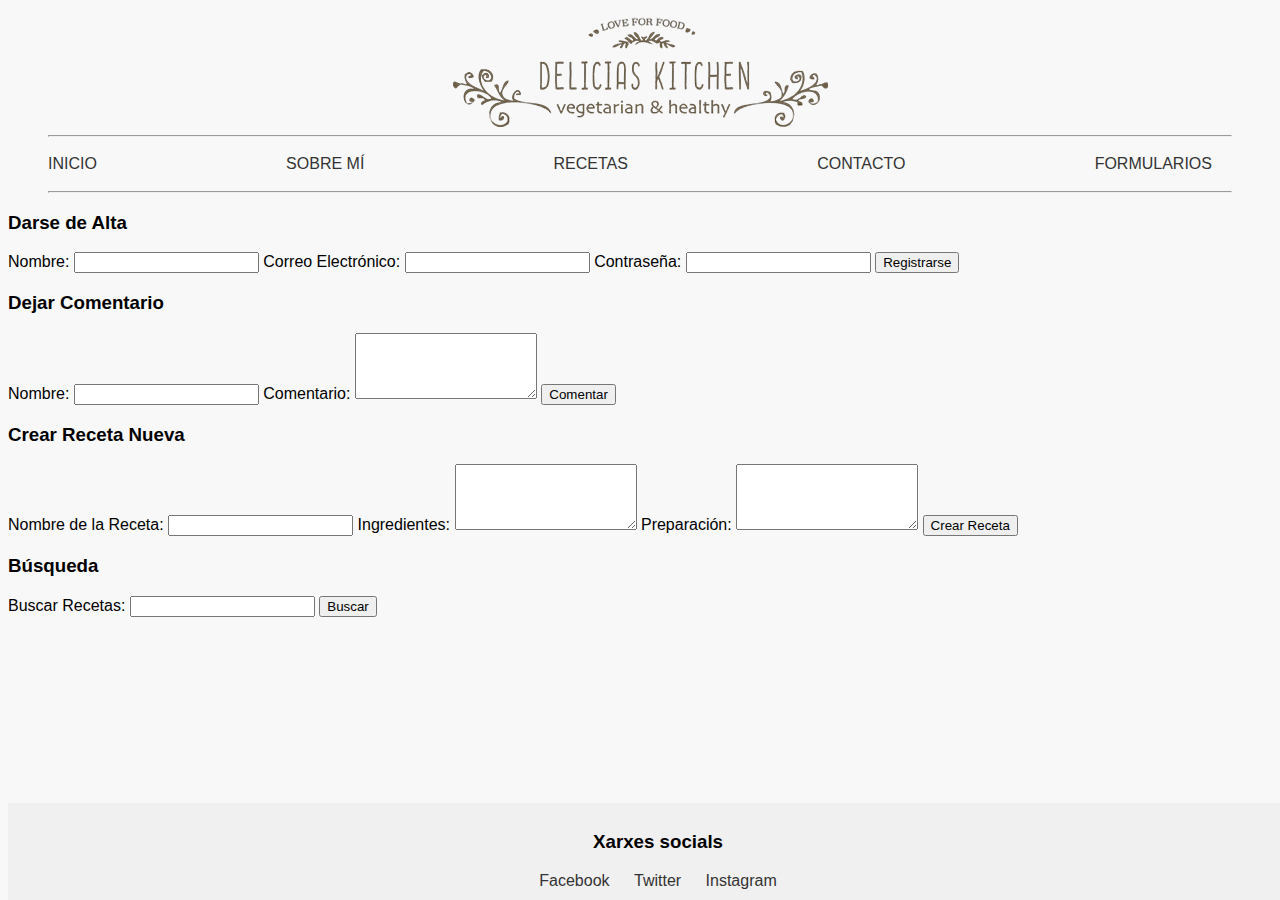
<file: otras_cosas.html>
<!DOCTYPE html>
<html lang="es">
<head>
  <meta charset="UTF-8">
  <meta name="viewport" content="width=device-width, initial-scale=1.0">
  <link rel="stylesheet" href="CSS/receta.css">
  <title>Formulario</title>
</head>
<body>

<div class="wrapper">
  <figure>
    <img src="imagenes/Logo-Delicias.png" class="delicias" alt="Logo-Delicias">
    <hr>
    <nav class="myDiv">
      <li><a href="index.html"> INICIO </a></li>
      <li><a href="sobre_mi.html"> SOBRE MÍ </a></li>
      <li><a href="recetas.xml"> RECETAS </a></li>
      <li><a href="contacto.html"> CONTACTO </a></li>
      <li><a href="otras_cosas.html"> FORMULARIOS </a></li>
    </nav>
    <hr>
  </figure>

  <div class="formulario">
    
    <!-- Formulario de Registro -->
    <form action="#" method="get">
      <h3>Darse de Alta</h3>
      <label for="nombre_registro">Nombre:</label>
      <input type="text" id="nombre_registro" name="nombre_registro" required>

      <label for="correo_registro">Correo Electrónico:</label>
      <input type="email" id="correo_registro" name="correo_registro" required>

      <label for="contrasena_registro">Contraseña:</label>
      <input type="password" id="contrasena_registro" name="contrasena_registro" required>

      <button type="submit" name="accion" value="registro">Registrarse</button>
    </form>

    <!-- Formulario de Comentarios -->
    <form action="#" method="get">
      <h3>Dejar Comentario</h3>
      <label for="nombre_comentario">Nombre:</label>
      <input type="text" id="nombre_comentario" name="nombre_comentario" required>

      <label for="comentario">Comentario:</label>
      <textarea id="comentario" name="comentario" rows="4" required></textarea>

      <button type="submit" name="accion" value="comentario">Comentar</button>
    </form>

    <!-- Formulario de Crear Receta Nueva -->
    <form action="#" method="get">
      <h3>Crear Receta Nueva</h3>
      <label for="nombre_receta">Nombre de la Receta:</label>
      <input type="text" id="nombre_receta" name="nombre_receta" required>

      <label for="ingredientes">Ingredientes:</label>
      <textarea id="ingredientes" name="ingredientes" rows="4" required></textarea>

      <label for="preparacion">Preparación:</label>
      <textarea id="preparacion" name="preparacion" rows="4" required></textarea>

      <button type="submit" name="accion" value="crear_receta">Crear Receta</button>
    </form>

    <!-- Formulario de Búsqueda -->
    <form action="#" method="get">
      <h3>Búsqueda</h3>
      <label for="busqueda">Buscar Recetas:</label>
      <input type="text" id="busqueda" name="busqueda" required>

      <button type="submit" name="accion" value="busqueda">Buscar</button>
    </form>
  </div>

</div>

<footer class="pie-de-pagina">
  <h3>Xarxes socials</h3>
  <div class="redes-sociales">
    <a href="" target="_blank">Facebook</a>
    <a href="" target="_blank">Twitter</a>
    <a href="" target="_blank">Instagram</a>
  </div>
</footer>

</body>
</html>
</file>
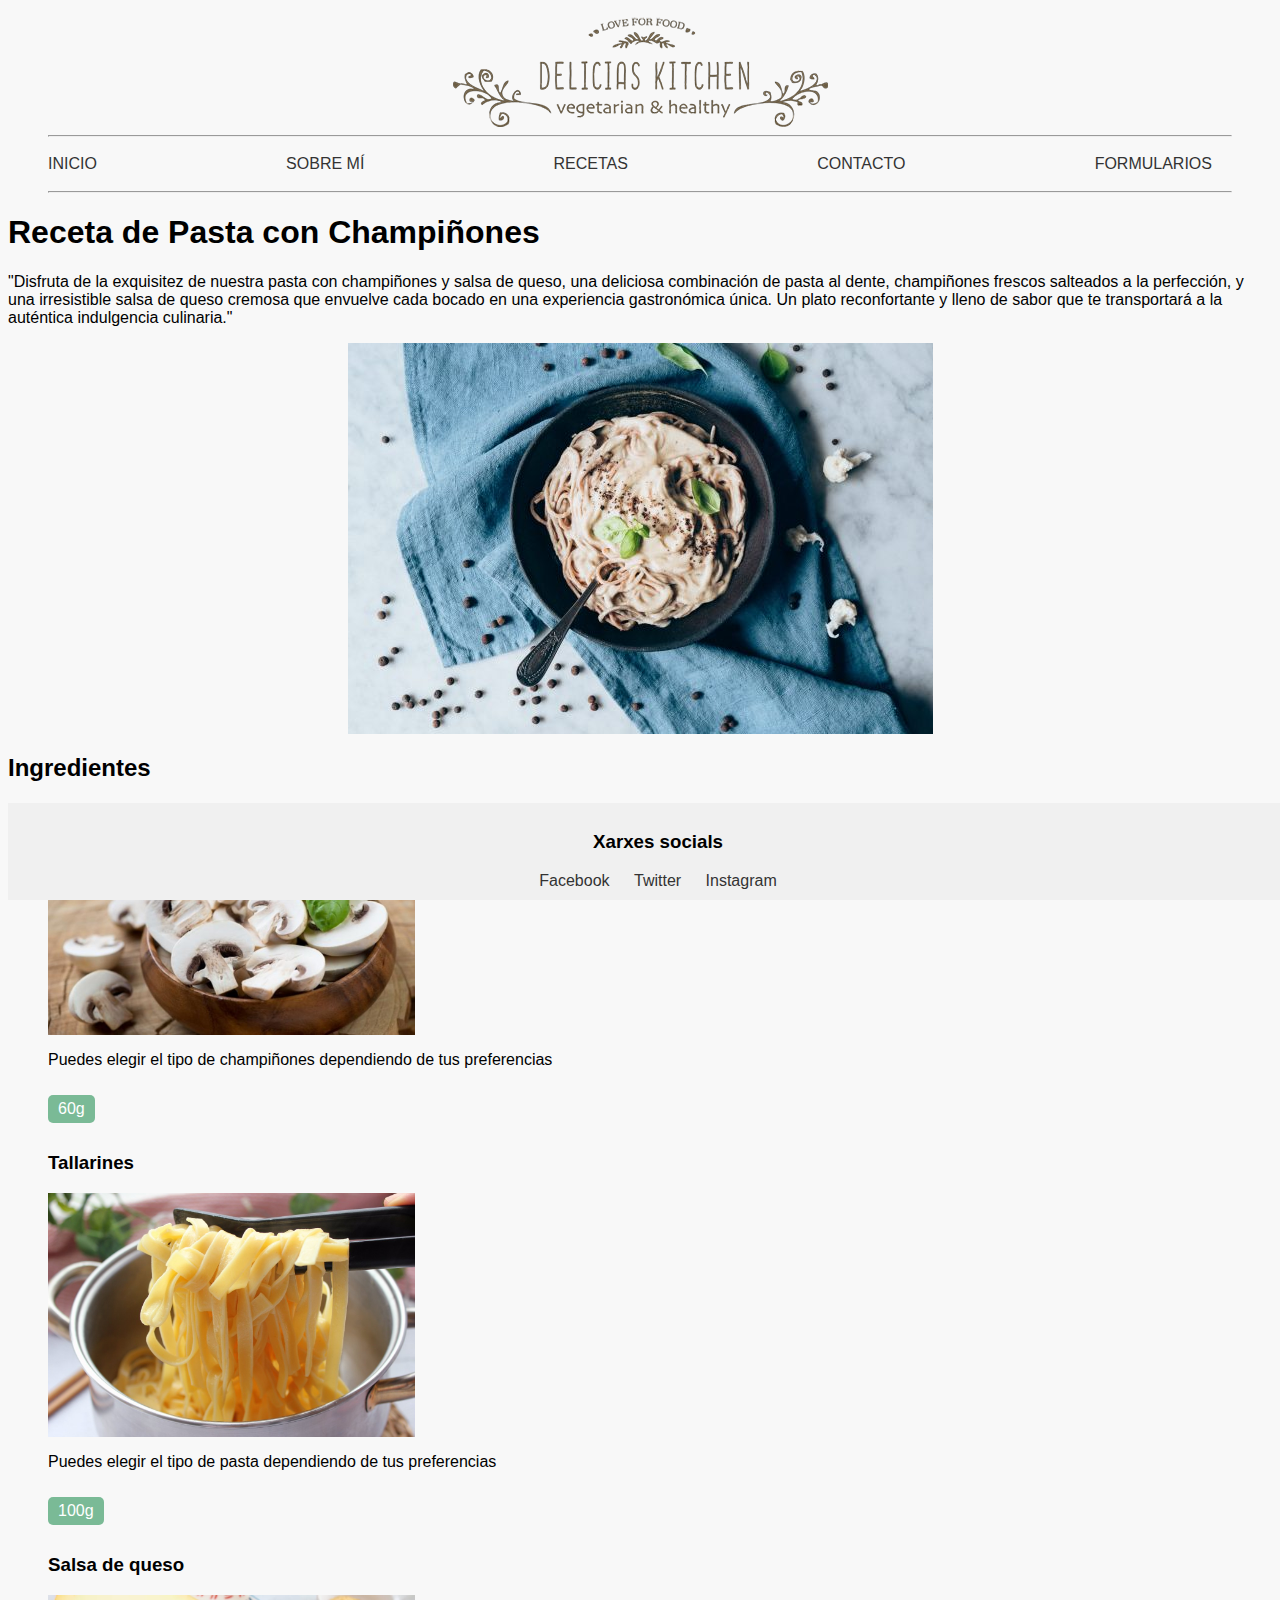
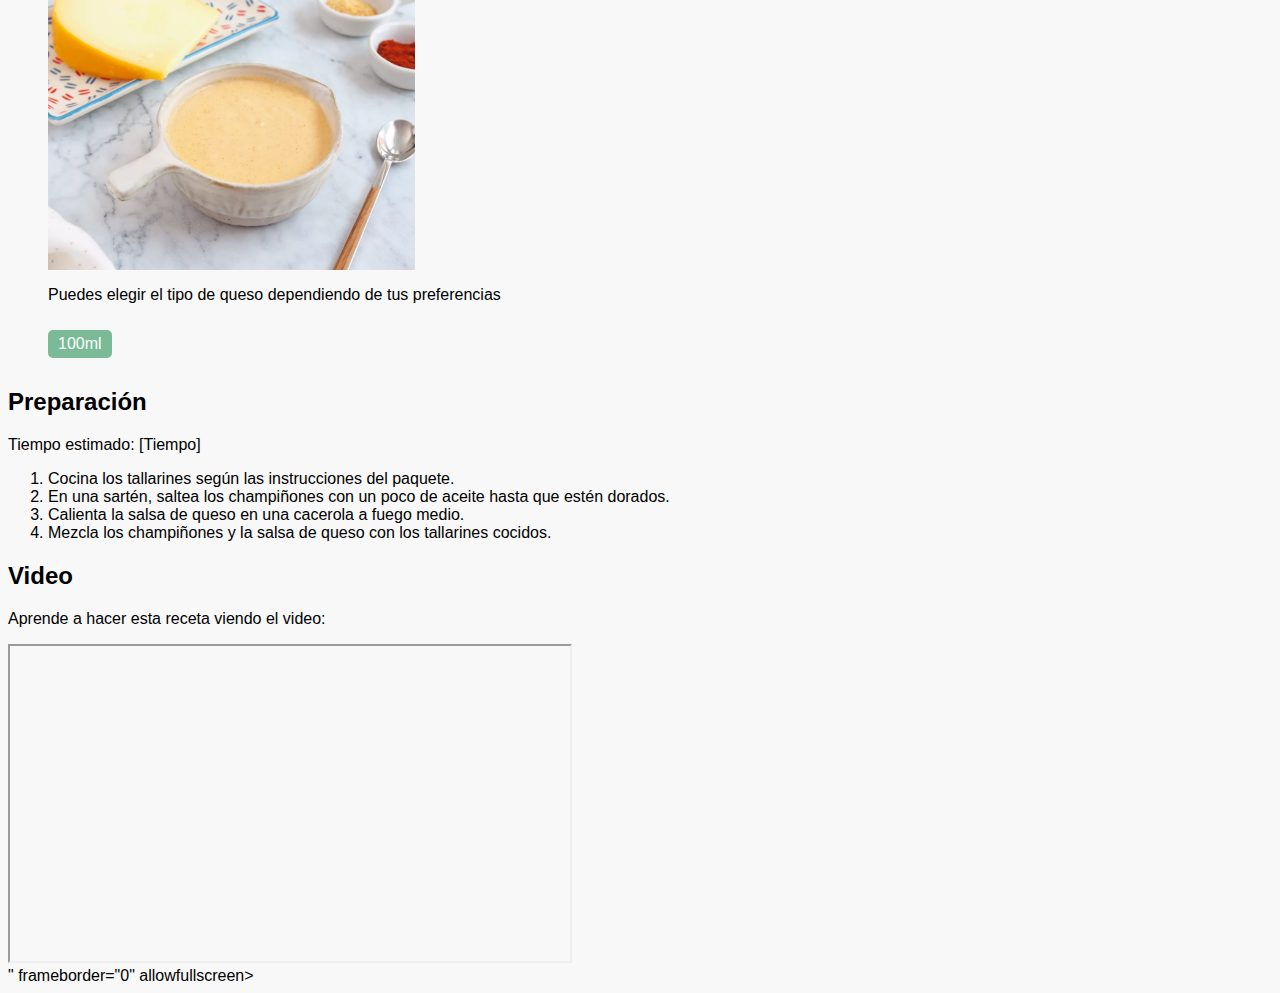
<file: receta1.html>
<!DOCTYPE html>
<html lang="es">
<head>
  <meta charset="UTF-8">
  <meta name="viewport" content="width=device-width, initial-scale=1.0">
  <link rel="stylesheet" href="CSS/receta.css">
  <title>Receta de Pasta con Champiñones</title>
</head>
<body>

<div class="wrapper">
  <figure>
    <img src="imagenes/Logo-Delicias.png" class="delicias" alt="Logo-Delicias">
    <hr>
    <nav class="myDiv">
      <li><a href="index.html"> INICIO </a></li>
      <li><a href="sobre_mi.html"> SOBRE MÍ </a></li>
      <li><a href="recetas.xml"> RECETAS </a></li>
      <li><a href="contacto.html"> CONTACTO </a></li>
      <li><a href="otras_cosas.html"> FORMULARIOS </a></li>
    </nav>
    <hr>
  </figure>

  <div class="titulo">
    <header>
      <h1>Receta de Pasta con Champiñones</h1>
      <p> "Disfruta de la exquisitez de nuestra pasta con champiñones y salsa de queso, 
        una deliciosa combinación de pasta al dente, champiñones frescos salteados a la perfección, 
        y una irresistible salsa de queso cremosa que envuelve cada bocado en una experiencia gastronómica única. 
        Un plato reconfortante y lleno de sabor que te transportará a la auténtica indulgencia culinaria."</p>
      <img src="imagenes/Pasta.jpg" alt="pasta">
    </header>
  </div>

  <section>
    <h2>Ingredientes</h2>
    <ul>
      <div class="receta-item">
        <h3>Champiñones</h3>
        <img src="imagenes/champiñones.jpg" alt="Receta 1">
        <p>Puedes elegir el tipo de champiñones dependiendo de tus preferencias</p>
        <span class="gramos">60g</span>
      </div>
      <div class="receta-item">
        <h3>Tallarines</h3>
        <img src="imagenes/tallarines.jpg" alt="Receta 1">
        <p>Puedes elegir el tipo de pasta dependiendo de tus preferencias</p>
        <span class="gramos">100g</span>
      </div>
      <div class="receta-item">
        <h3>Salsa de queso</h3>
        <img src="imagenes/salsaqueso.jpg" alt="Receta 1">
        <p>Puedes elegir el tipo de queso dependiendo de tus preferencias</p>
        <span class="gramos">100ml</span>
      </div>
    </ul>
  </section>

  <section>
    <h2>Preparación</h2>
    <p>Tiempo estimado: [Tiempo]</p>
    <ol>
      <li>Cocina los tallarines según las instrucciones del paquete.</li>
      <li>En una sartén, saltea los champiñones con un poco de aceite hasta que estén dorados.</li>
      <li>Calienta la salsa de queso en una cacerola a fuego medio.</li>
      <li>Mezcla los champiñones y la salsa de queso con los tallarines cocidos.</li>
      <!-- Ajusta la lista de pasos según tu receta -->
    </ol>
  </section>
  
  <section>
    <h2>Video</h2>
    <p>Aprende a hacer esta receta viendo el video:</p>
    <iframe width="560" height="315" src="<!DOCTYPE html>
<html lang="es">
<head>
  <meta charset="UTF-8">
  <meta name="viewport" content="width=device-width, initial-scale=1.0">
  <link rel="stylesheet" href="CSS/receta.css">
  <title>Receta de Pasta con Champiñones</title>
</head>
<body>

<div class="wrapper">
  <figure>
    <img src="imagenes/Logo-Delicias.png" class="delicias" alt="Logo-Delicias">
    <hr>
    <nav class="myDiv">
      <li><a href="index.html"> INICIO </a></li>
      <li><a href="sobre_mi.html"> SOBRE MÍ </a></li>
      <li><a href="recetas.html"> RECETAS </a></li>
      <li><a href="contacto.html"> CONTACTO </a></li>
      <li><a href="otras_cosas.html"> OTRAS COSAS </a></li>
    </nav>
    <hr>
  </figure>

  <div class="titulo">
    <header>
      <h1>Receta de Pasta con Champiñones</h1>
      <p> "Disfruta de la exquisitez de nuestra pasta con champiñones y salsa de queso, 
        una deliciosa combinación de pasta al dente, champiñones frescos salteados a la perfección, 
        y una irresistible salsa de queso cremosa que envuelve cada bocado en una experiencia gastronómica única. 
        Un plato reconfortante y lleno de sabor que te transportará a la auténtica indulgencia culinaria."</p>
      <img src="imagenes/Pasta.jpg" alt="pasta">
    </header>
  </div>

  <section>
    <h2>Ingredientes</h2>
    <ul>
      <div class="receta-item">
        <h3>Champiñones</h3>
        <img src="imagenes/champiñones.jpg" alt="Receta 1">
        <p>Puedes elegir el tipo de champiñones dependiendo de tus preferencias</p>
        <span class="gramos">60g</span>
      </div>
      <div class="receta-item">
        <h3>Tallarines</h3>
        <img src="imagenes/tallarines.jpg" alt="Receta 1">
        <p>Puedes elegir el tipo de pasta dependiendo de tus preferencias</p>
        <span class="gramos">100g</span>
      </div>
      <div class="receta-item">
        <h3>Salsa de queso</h3>
        <img src="imagenes/salsaqueso.jpg" alt="Receta 1">
        <p>Puedes elegir el tipo de queso dependiendo de tus preferencias</p>
        <span class="gramos">100ml</span>
      </div>
    </ul>
  </section>

  <section>
    <h2>Preparación</h2>
    <p>Tiempo estimado: 30 mins</p>
    <ol>
      <li>Cocina los tallarines según las instrucciones del paquete.</li>
      <li>En una sartén, saltea los champiñones con un poco de aceite hasta que estén dorados.</li>
      <li>Calienta la salsa de queso en una cacerola a fuego medio.</li>
      <li>Mezcla los champiñones y la salsa de queso con los tallarines cocidos.</li>
      <!-- Ajusta la lista de pasos según tu receta -->
    </ol>
  </section>

  <section>
    <h2>Fotos y/o Vídeos</h2>
    <img src="ruta/a/tu/imagen.jpg" alt="Descripción de la imagen">
    <!-- Añade más imágenes o vídeos según sea necesario -->
  </section>
  
  <section>
    <h2>Video</h2>
    <p>Aprende a hacer esta receta viendo el video:</p>
    <iframe width="560" height="315" src="https://www.youtube.com/watch?v=tJatE6F35VY" frameborder="0" allowfullscreen></iframe>
  </section>

</div>

<footer class="pie-de-pagina">
  <h3>Xarxes socials</h3>
  <div class="redes-sociales">
    <a href="" target="_blank">Facebook</a>
    <a href="" target="_blank">Twitter</a>
    <a href="" target="_blank">Instagram</a>
  </div>
</footer>

</body>
</html>
" frameborder="0" allowfullscreen></iframe>
  </section>

</div>

<footer class="pie-de-pagina">
  <h3>Xarxes socials</h3>
  <div class="redes-sociales">
    <a href="" target="_blank">Facebook</a>
    <a href="" target="_blank">Twitter</a>
    <a href="" target="_blank">Instagram</a>
  </div>
</footer>

</body>
</html>
</file>
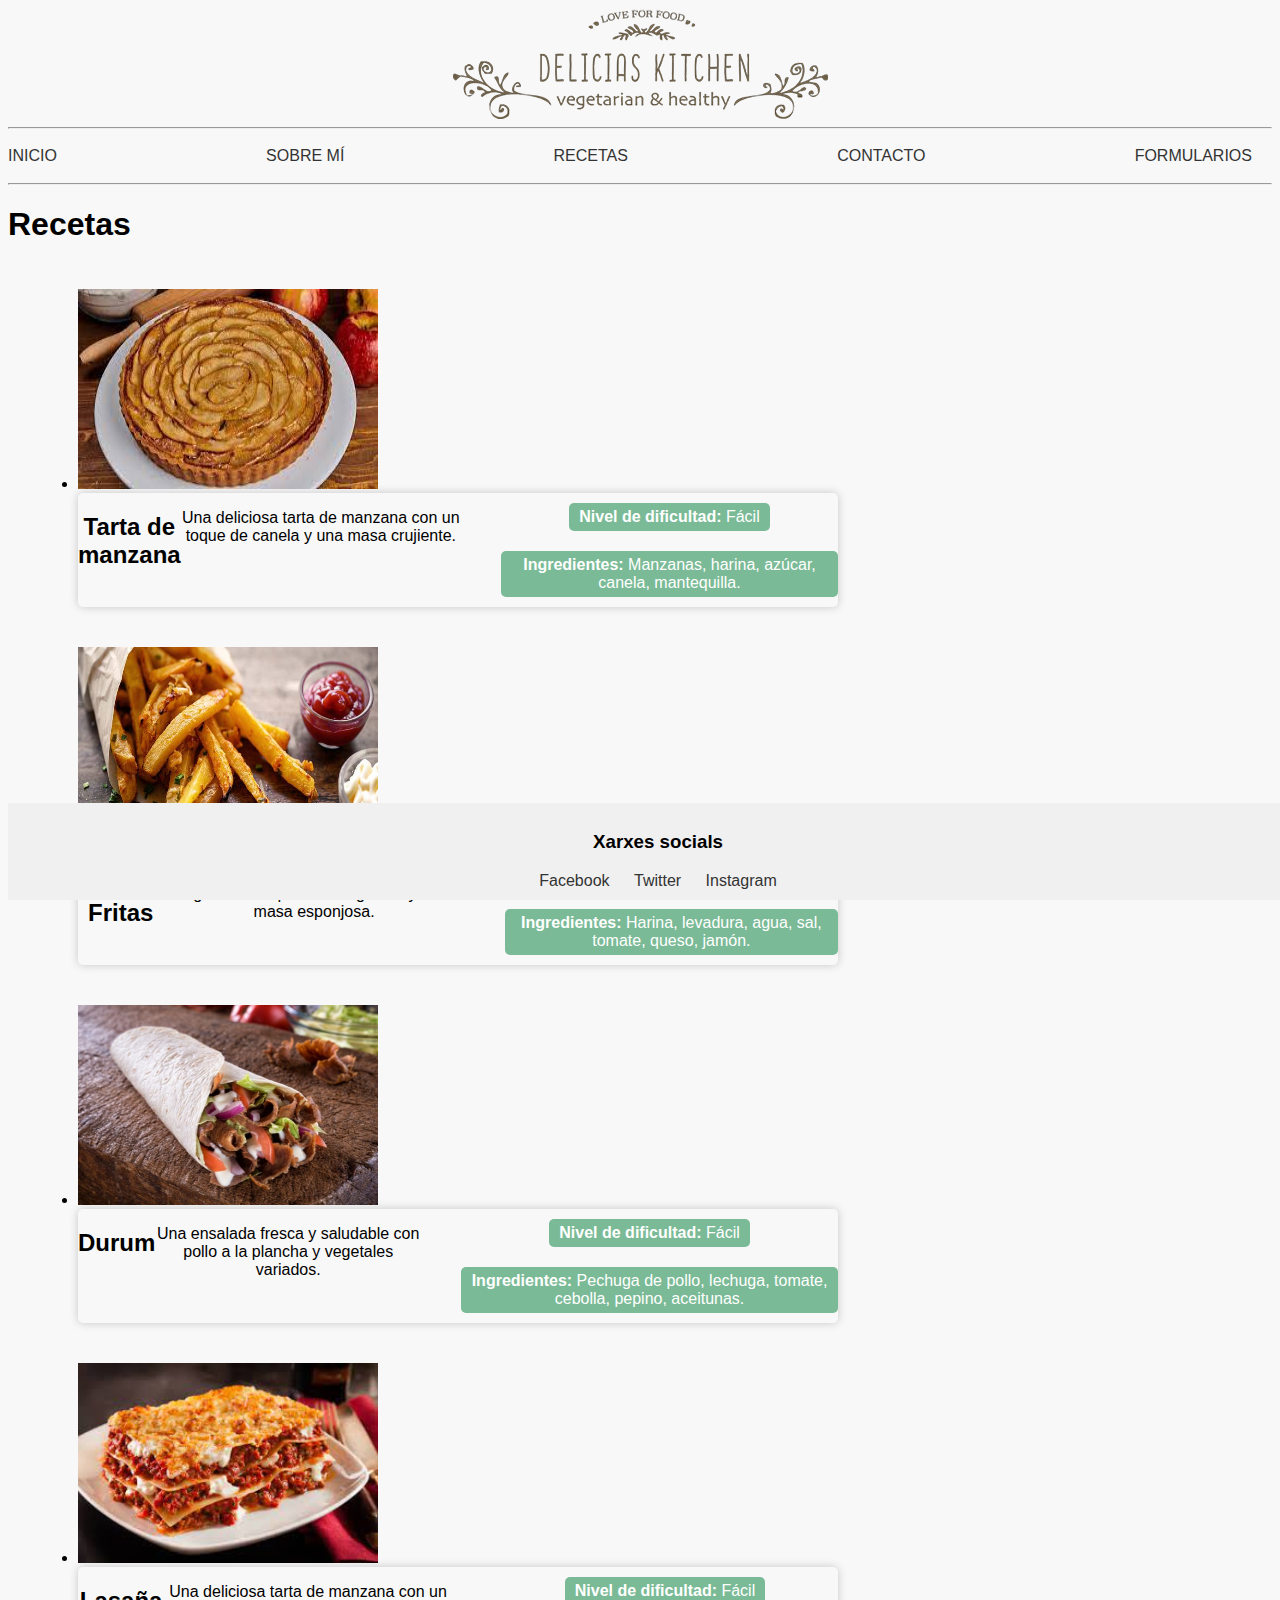
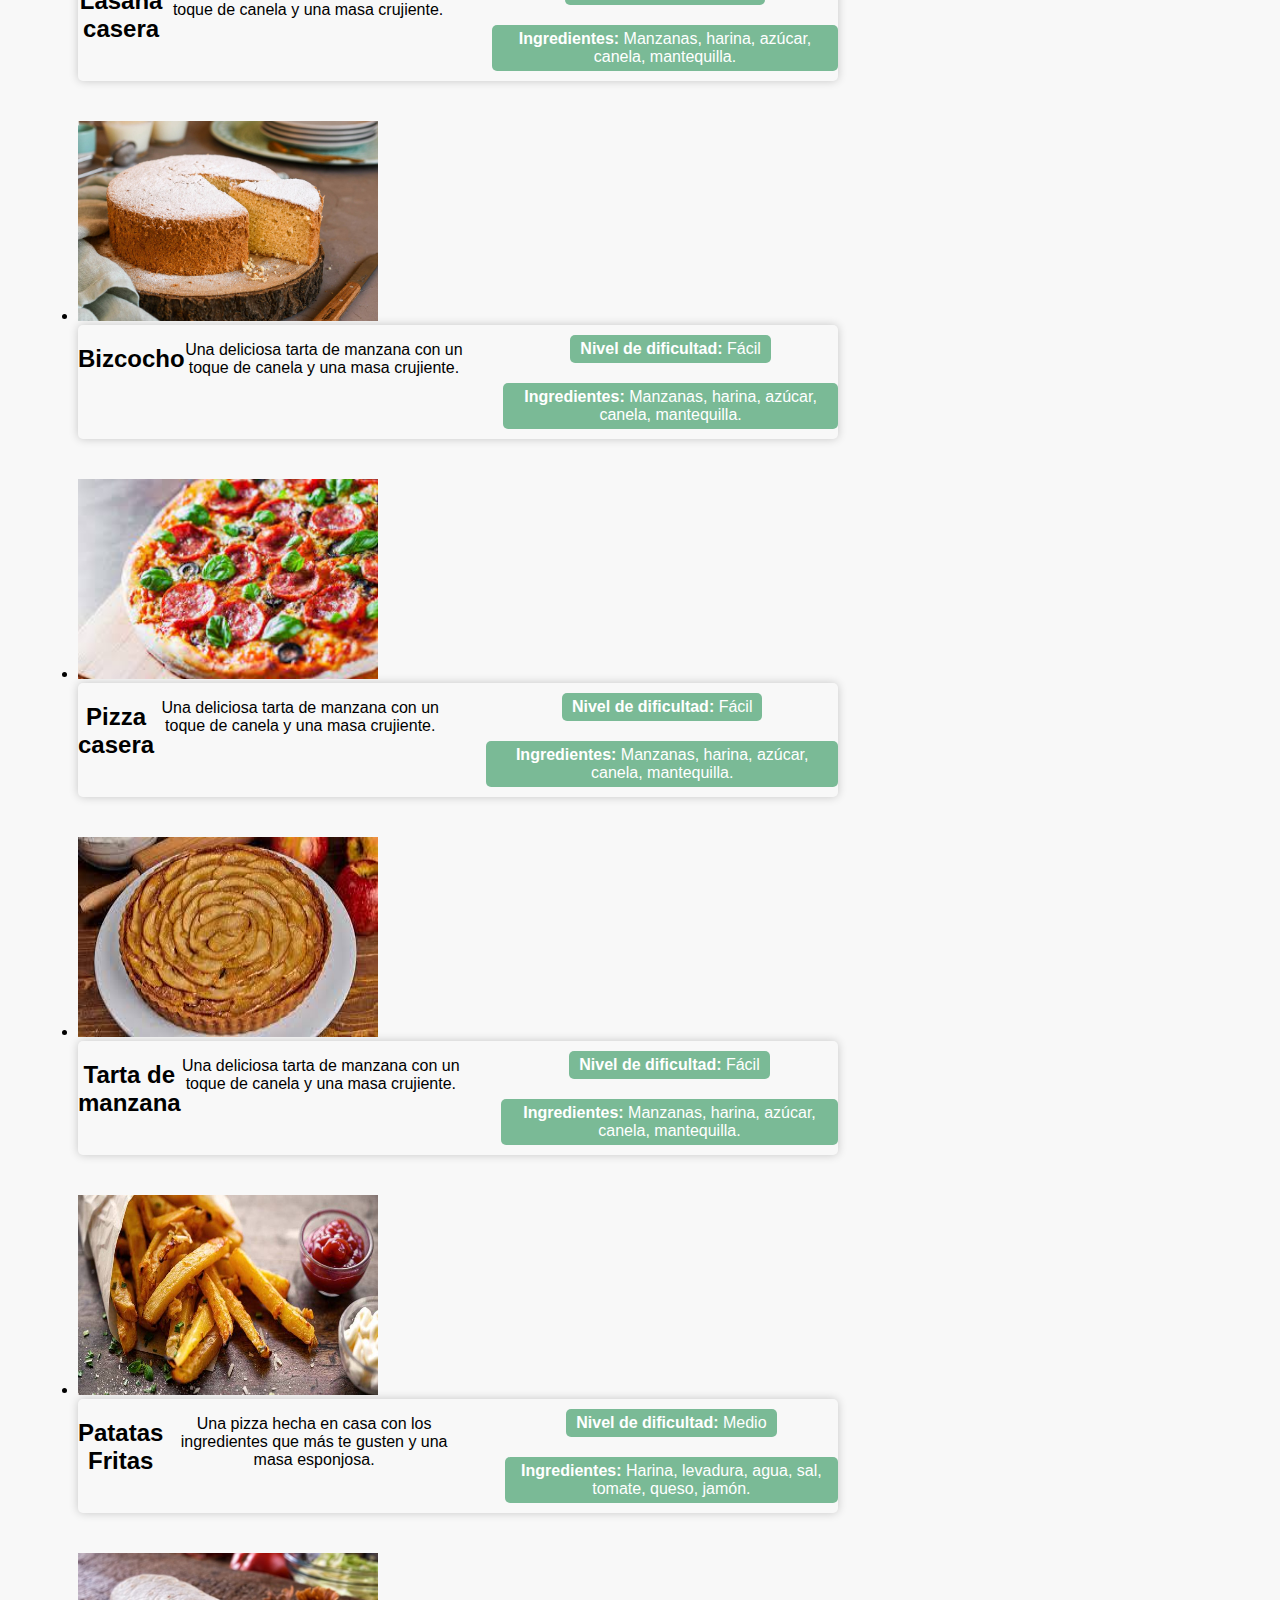
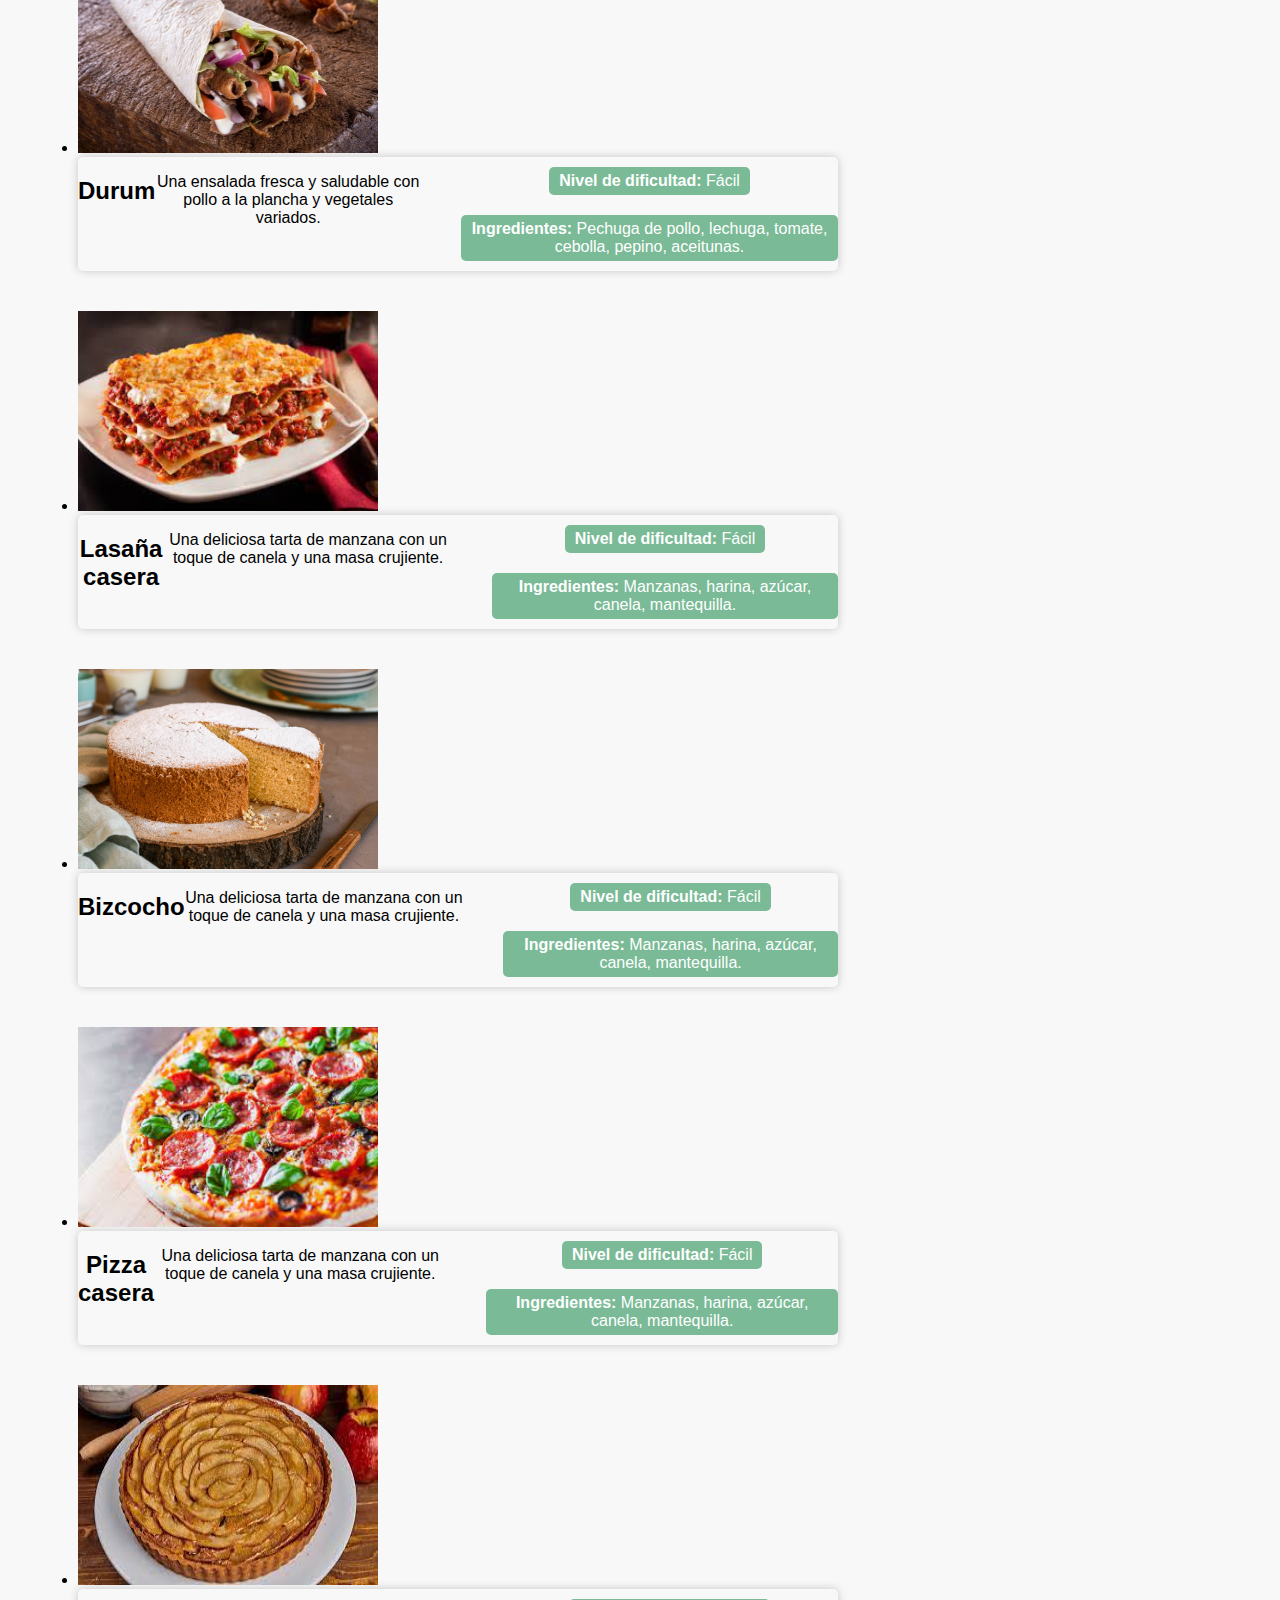
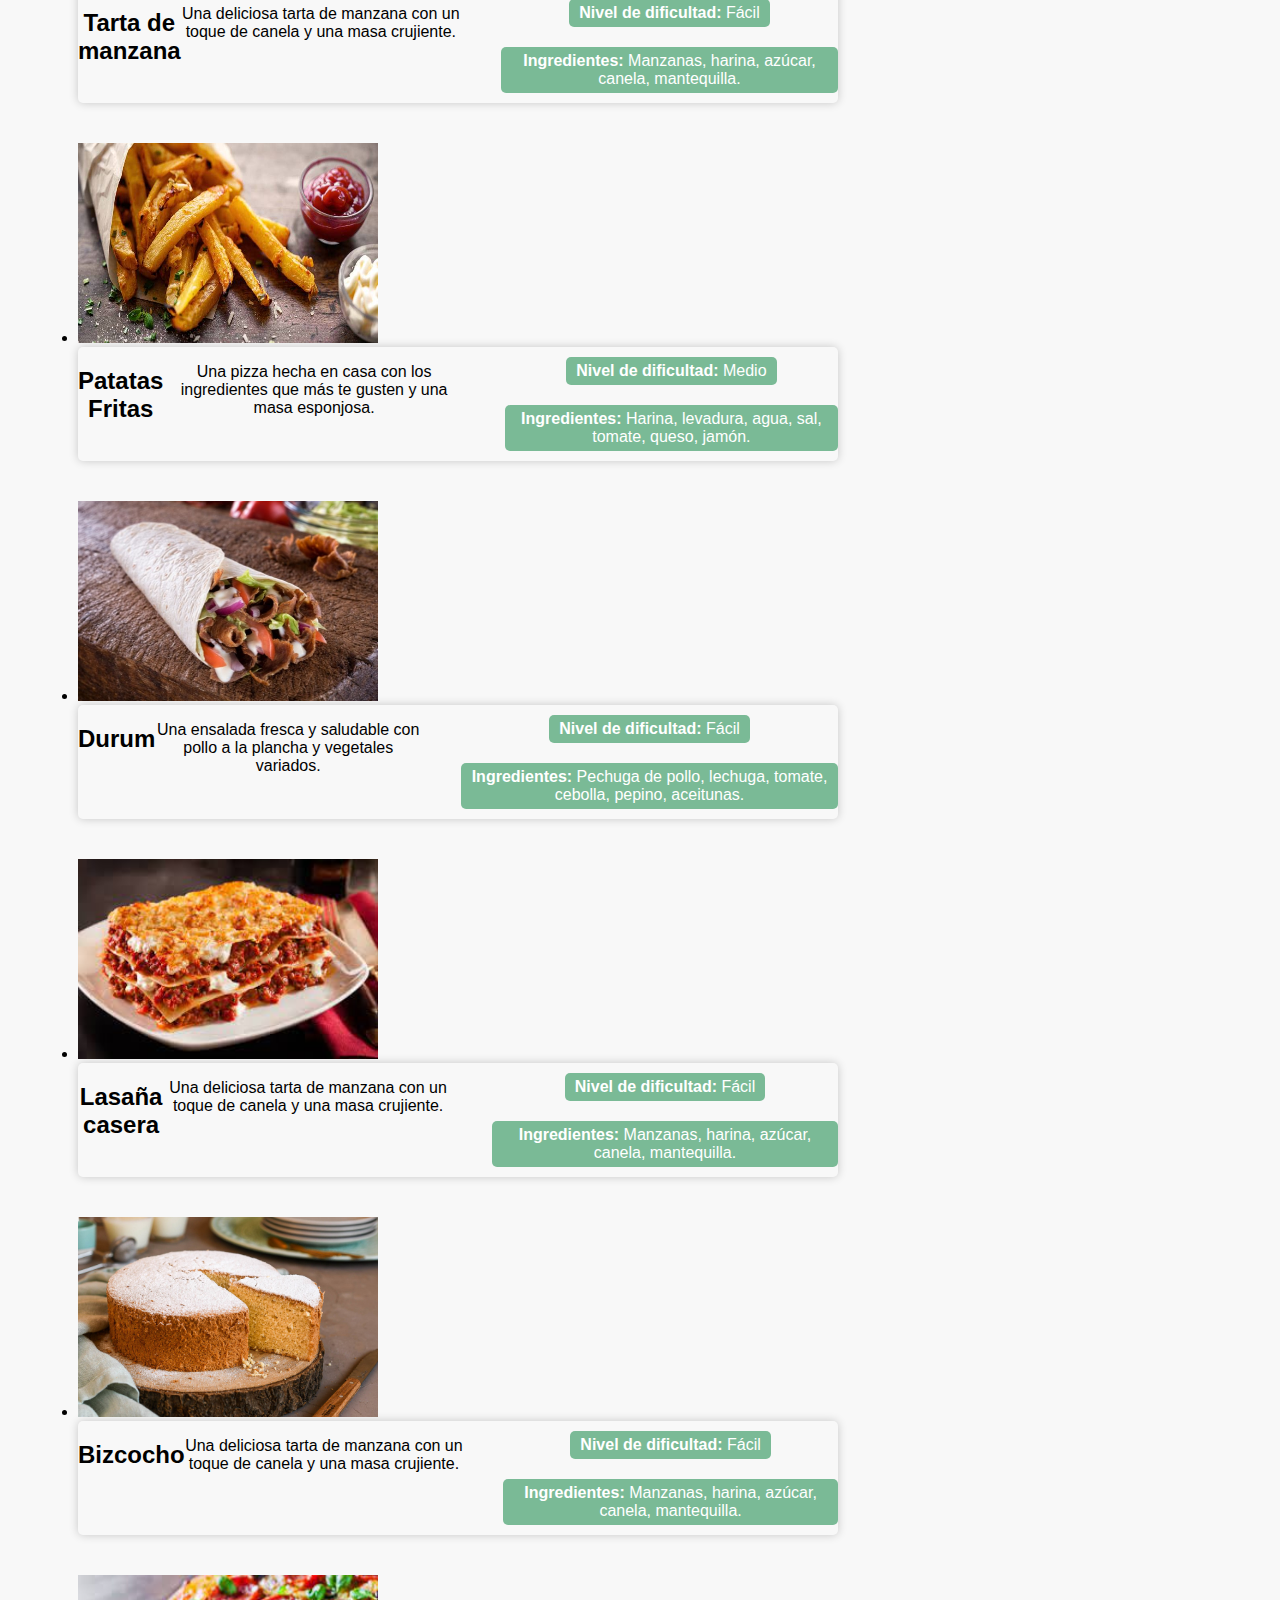
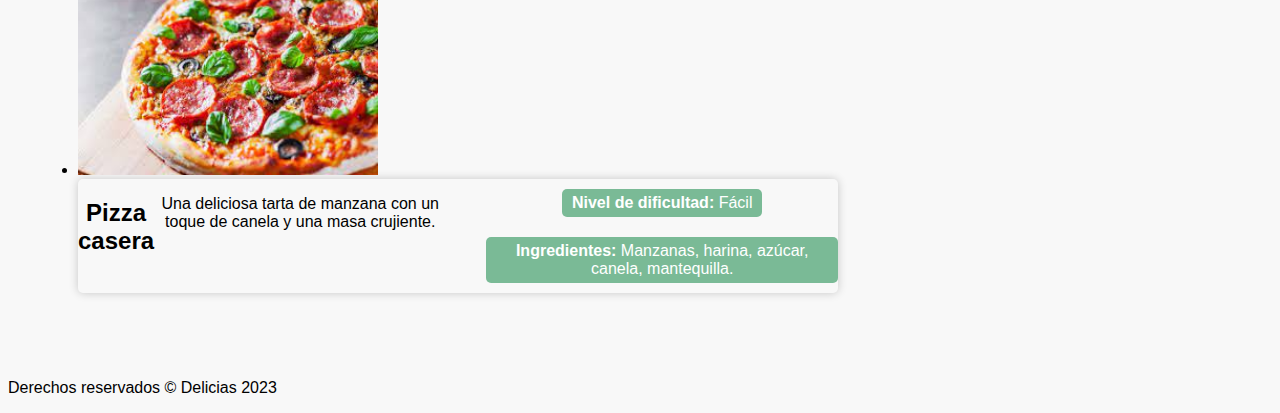
<file: recetas.html>
<!DOCTYPE html>
<html lang="es">
<head>
	<meta charset="UTF-8">
	<title>Recetas</title>
	<link rel="stylesheet" href="CSS/estilo.css">
</head>
<body>
	<header>
		<img src="imagenes/Logo-Delicias.png" alt="Logo Delicias" class="delicias">
		<hr>
      <nav class="myDiv">
        <li><a href="index.html"> INICIO </a></li>
        <li><a href="sobre_mi.html"> SOBRE MÍ </a></li>
        <li><a href="recetas.html"> RECETAS </a></li>
        <li><a href="contacto.html"> CONTACTO </a></li>
        <li><a href="otras_cosas.html"> FORMULARIOS </a></li>
        <link rel="stylesheet" href="CSS/receta.css">
      </nav>
      <hr>
	</header>

	<main>
		<h1>Recetas</h1>
		<section class="recetas">
			<ul>
				<li>
					<img src="imagenes/manzana.jpg" alt="Receta 1" class="imagen">
					<div class="receta">
						<h2>Tarta de manzana</h2>
						<p>Una deliciosa tarta de manzana con un toque de canela y una masa crujiente.</p>
						<ul>
							<li class="dato"><strong>Nivel de dificultad:</strong> Fácil</li>
							<li class="dato"><strong>Ingredientes:</strong> Manzanas, harina, azúcar, canela, mantequilla.</li>
						</ul>
					</div>
				</li>
				<li>
					<img src="imagenes/patatas.jpg" alt="Receta 2" class="imagen">
					<div class="receta">
							<h2>Patatas Fritas</h2>
							<p>Una pizza hecha en casa con los ingredientes que más te gusten y una masa esponjosa.</p>
							<ul>
								<li class="dato"><strong>Nivel de dificultad:</strong> Medio</li>
								<li class="dato"><strong>Ingredientes:</strong> Harina, levadura, agua, sal, tomate, queso, jamón.</li>
							</ul>
						</div>
				</li>
				<li>
					<img src="imagenes/durum.jpg" alt="Receta 3" class="imagen">
					<div class="receta">
							<h2>Durum</h2>
							<p>Una ensalada fresca y saludable con pollo a la plancha y vegetales variados.</p>
							<ul>
								<li class="dato"><strong>Nivel de dificultad:</strong> Fácil</li>
								<li class="dato"><strong>Ingredientes:</strong> Pechuga de pollo, lechuga, tomate, cebolla, pepino, aceitunas.</li>
							</ul>
						</div>
				</li>
				<li>
					<img src="imagenes/lasaña.jpg" alt="Receta 1" class="imagen">
					<div class="receta">
						<h2>Lasaña casera</h2>
						<p>Una deliciosa tarta de manzana con un toque de canela y una masa crujiente.</p>
						<ul>
							<li class="dato"><strong>Nivel de dificultad:</strong> Fácil</li>
							<li class="dato"><strong>Ingredientes:</strong> Manzanas, harina, azúcar, canela, mantequilla.</li>
						</ul>
					</div>
				</li>
                <li>
					<img src="imagenes/bizcocho.jpg" alt="Receta 1" class="imagen">
					<div class="receta">
						<h2>Bizcocho</h2>
						<p>Una deliciosa tarta de manzana con un toque de canela y una masa crujiente.</p>
						<ul>
							<li class="dato"><strong>Nivel de dificultad:</strong> Fácil</li>
							<li class="dato"><strong>Ingredientes:</strong> Manzanas, harina, azúcar, canela, mantequilla.</li>
						</ul>
					</div>
				</li>
                <li>
					<img src="imagenes/pizza.jpg" alt="Receta 1" class="imagen">
					<div class="receta">
						<h2>Pizza casera</h2>
						<p>Una deliciosa tarta de manzana con un toque de canela y una masa crujiente.</p>
						<ul>
							<li class="dato"><strong>Nivel de dificultad:</strong> Fácil</li>
							<li class="dato"><strong>Ingredientes:</strong> Manzanas, harina, azúcar, canela, mantequilla.</li>
						</ul>
					</div>
				</li>
				<li>
					<img src="imagenes/manzana.jpg" alt="Receta 1" class="imagen">
					<div class="receta">
						<h2>Tarta de manzana</h2>
						<p>Una deliciosa tarta de manzana con un toque de canela y una masa crujiente.</p>
						<ul>
							<li class="dato"><strong>Nivel de dificultad:</strong> Fácil</li>
							<li class="dato"><strong>Ingredientes:</strong> Manzanas, harina, azúcar, canela, mantequilla.</li>
						</ul>
					</div>
				</li>
				<li>
					<img src="imagenes/patatas.jpg" alt="Receta 2" class="imagen">
					<div class="receta">
							<h2>Patatas Fritas</h2>
							<p>Una pizza hecha en casa con los ingredientes que más te gusten y una masa esponjosa.</p>
							<ul>
								<li class="dato"><strong>Nivel de dificultad:</strong> Medio</li>
								<li class="dato"><strong>Ingredientes:</strong> Harina, levadura, agua, sal, tomate, queso, jamón.</li>
							</ul>
						</div>
				</li>
				<li>
					<img src="imagenes/durum.jpg" alt="Receta 3" class="imagen">
					<div class="receta">
							<h2>Durum</h2>
							<p>Una ensalada fresca y saludable con pollo a la plancha y vegetales variados.</p>
							<ul>
								<li class="dato"><strong>Nivel de dificultad:</strong> Fácil</li>
								<li class="dato"><strong>Ingredientes:</strong> Pechuga de pollo, lechuga, tomate, cebolla, pepino, aceitunas.</li>
							</ul>
						</div>
				</li>
				<li>
					<img src="imagenes/lasaña.jpg" alt="Receta 1" class="imagen">
					<div class="receta">
						<h2>Lasaña casera</h2>
						<p>Una deliciosa tarta de manzana con un toque de canela y una masa crujiente.</p>
						<ul>
							<li class="dato"><strong>Nivel de dificultad:</strong> Fácil</li>
							<li class="dato"><strong>Ingredientes:</strong> Manzanas, harina, azúcar, canela, mantequilla.</li>
						</ul>
					</div>
				</li>
                <li>
					<img src="imagenes/bizcocho.jpg" alt="Receta 1" class="imagen">
					<div class="receta">
						<h2>Bizcocho</h2>
						<p>Una deliciosa tarta de manzana con un toque de canela y una masa crujiente.</p>
						<ul>
							<li class="dato"><strong>Nivel de dificultad:</strong> Fácil</li>
							<li class="dato"><strong>Ingredientes:</strong> Manzanas, harina, azúcar, canela, mantequilla.</li>
						</ul>
					</div>
				</li>
                <li>
					<img src="imagenes/pizza.jpg" alt="Receta 1" class="imagen">
					<div class="receta">
						<h2>Pizza casera</h2>
						<p>Una deliciosa tarta de manzana con un toque de canela y una masa crujiente.</p>
						<ul>
							<li class="dato"><strong>Nivel de dificultad:</strong> Fácil</li>
							<li class="dato"><strong>Ingredientes:</strong> Manzanas, harina, azúcar, canela, mantequilla.</li>
						</ul>
					</div>
				</li>
				<li>
					<img src="imagenes/manzana.jpg" alt="Receta 1" class="imagen">
					<div class="receta">
						<h2>Tarta de manzana</h2>
						<p>Una deliciosa tarta de manzana con un toque de canela y una masa crujiente.</p>
						<ul>
							<li class="dato"><strong>Nivel de dificultad:</strong> Fácil</li>
							<li class="dato"><strong>Ingredientes:</strong> Manzanas, harina, azúcar, canela, mantequilla.</li>
						</ul>
					</div>
				</li>
				<li>
					<img src="imagenes/patatas.jpg" alt="Receta 2" class="imagen">
					<div class="receta">
							<h2>Patatas Fritas</h2>
							<p>Una pizza hecha en casa con los ingredientes que más te gusten y una masa esponjosa.</p>
							<ul>
								<li class="dato"><strong>Nivel de dificultad:</strong> Medio</li>
								<li class="dato"><strong>Ingredientes:</strong> Harina, levadura, agua, sal, tomate, queso, jamón.</li>
							</ul>
						</div>
				</li>
				<li>
					<img src="imagenes/durum.jpg" alt="Receta 3" class="imagen">
					<div class="receta">
							<h2>Durum</h2>
							<p>Una ensalada fresca y saludable con pollo a la plancha y vegetales variados.</p>
							<ul>
								<li class="dato"><strong>Nivel de dificultad:</strong> Fácil</li>
								<li class="dato"><strong>Ingredientes:</strong> Pechuga de pollo, lechuga, tomate, cebolla, pepino, aceitunas.</li>
							</ul>
						</div>
				</li>
				<li>
					<img src="imagenes/lasaña.jpg" alt="Receta 1" class="imagen">
					<div class="receta">
						<h2>Lasaña casera</h2>
						<p>Una deliciosa tarta de manzana con un toque de canela y una masa crujiente.</p>
						<ul>
							<li class="dato"><strong>Nivel de dificultad:</strong> Fácil</li>
							<li class="dato"><strong>Ingredientes:</strong> Manzanas, harina, azúcar, canela, mantequilla.</li>
						</ul>
					</div>
				</li>
                <li>
					<img src="imagenes/bizcocho.jpg" alt="Receta 1" class="imagen">
					<div class="receta">
						<h2>Bizcocho</h2>
						<p>Una deliciosa tarta de manzana con un toque de canela y una masa crujiente.</p>
						<ul>
							<li class="dato"><strong>Nivel de dificultad:</strong> Fácil</li>
							<li class="dato"><strong>Ingredientes:</strong> Manzanas, harina, azúcar, canela, mantequilla.</li>
						</ul>
					</div>
				</li>
                <li>
					<img src="imagenes/pizza.jpg" alt="Receta 1" class="imagen">
					<div class="receta">
						<h2>Pizza casera</h2>
						<p>Una deliciosa tarta de manzana con un toque de canela y una masa crujiente.</p>
						<ul>
							<li class="dato"><strong>Nivel de dificultad:</strong> Fácil</li>
							<li class="dato"><strong>Ingredientes:</strong> Manzanas, harina, azúcar, canela, mantequilla.</li>
						</ul>
					</div>
				</li>
			</ul>
		</section>
	</main>

	<footer>
		<p>Derechos reservados © Delicias 2023</p>
	</footer>
</body>
</html>
<footer class="pie-de-pagina">
	<h3>Xarxes socials</h3>
	<div class="redes-sociales">
	  <a href="" target="_blank">Facebook</a>
	  <a href="" target="_blank">Twitter</a>
	  <a href="" target="_blank">Instagram</a>
	</div>
  </footer>
</file>
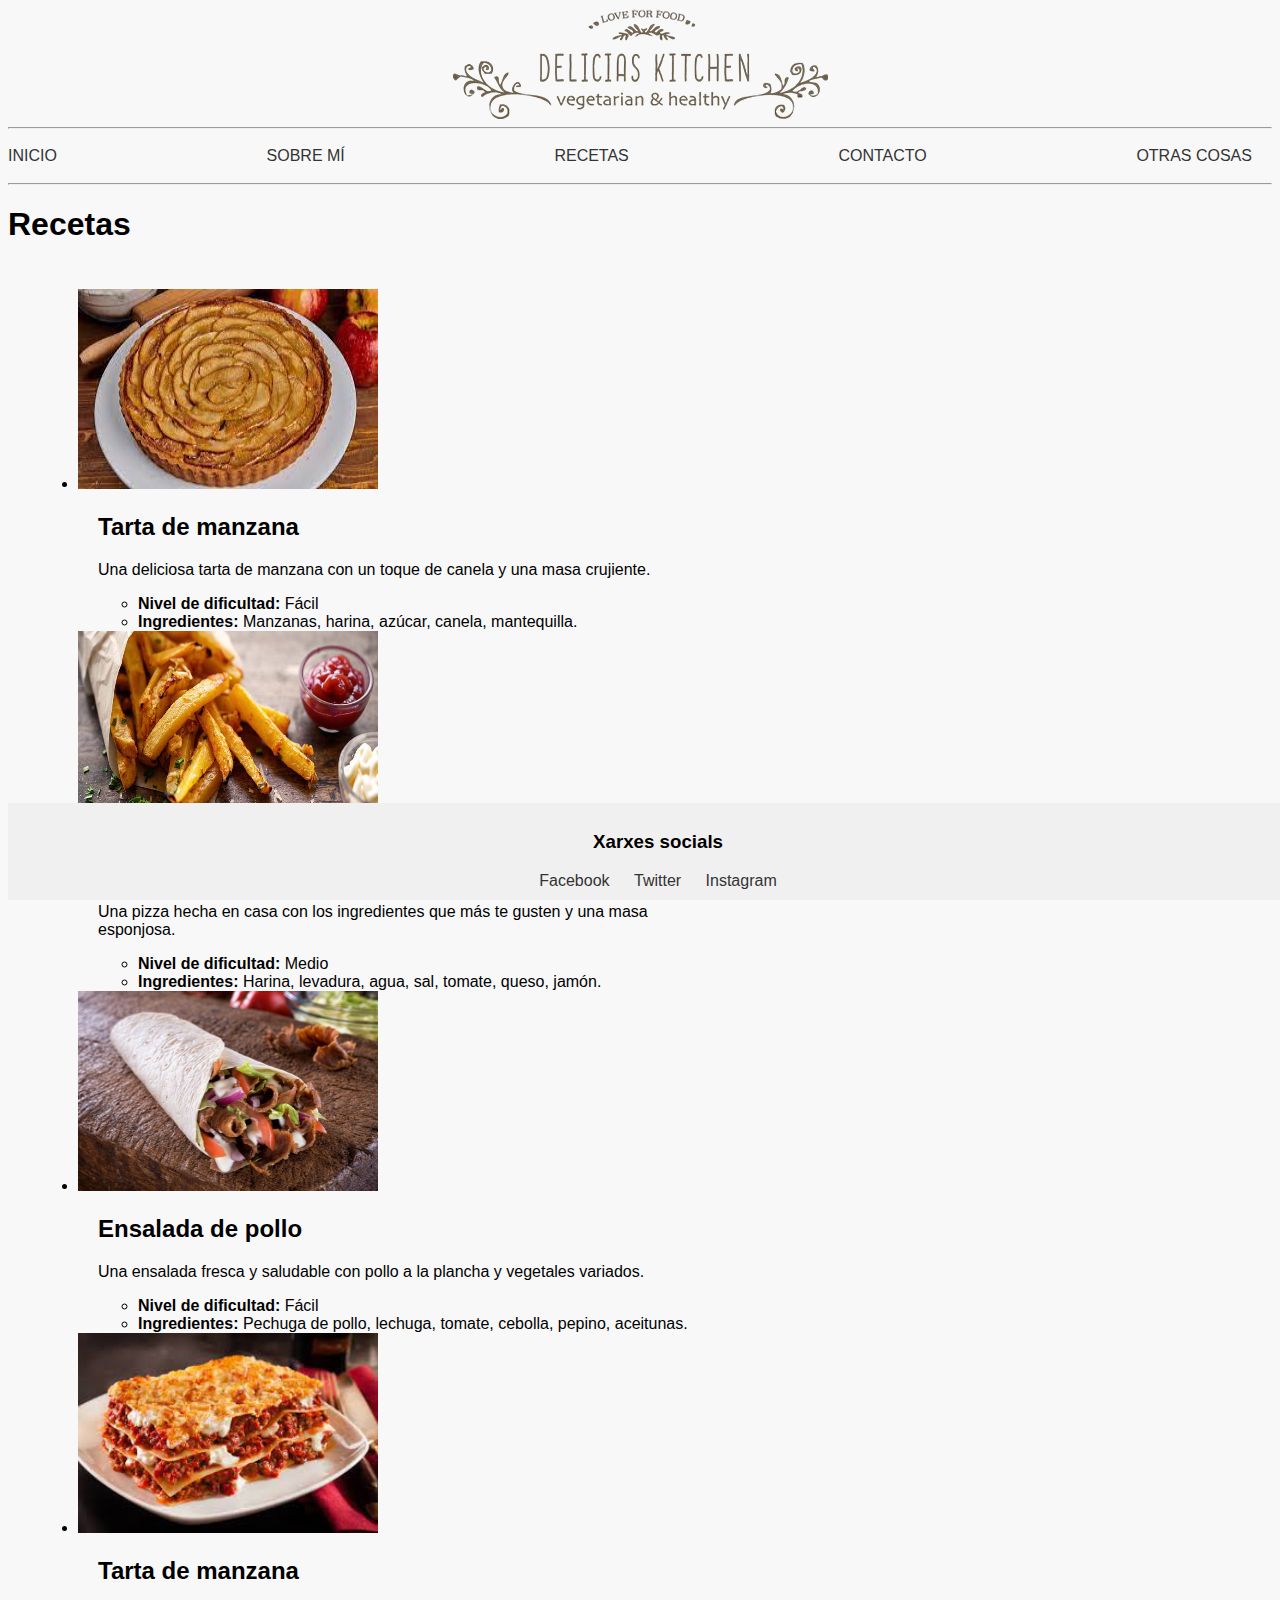
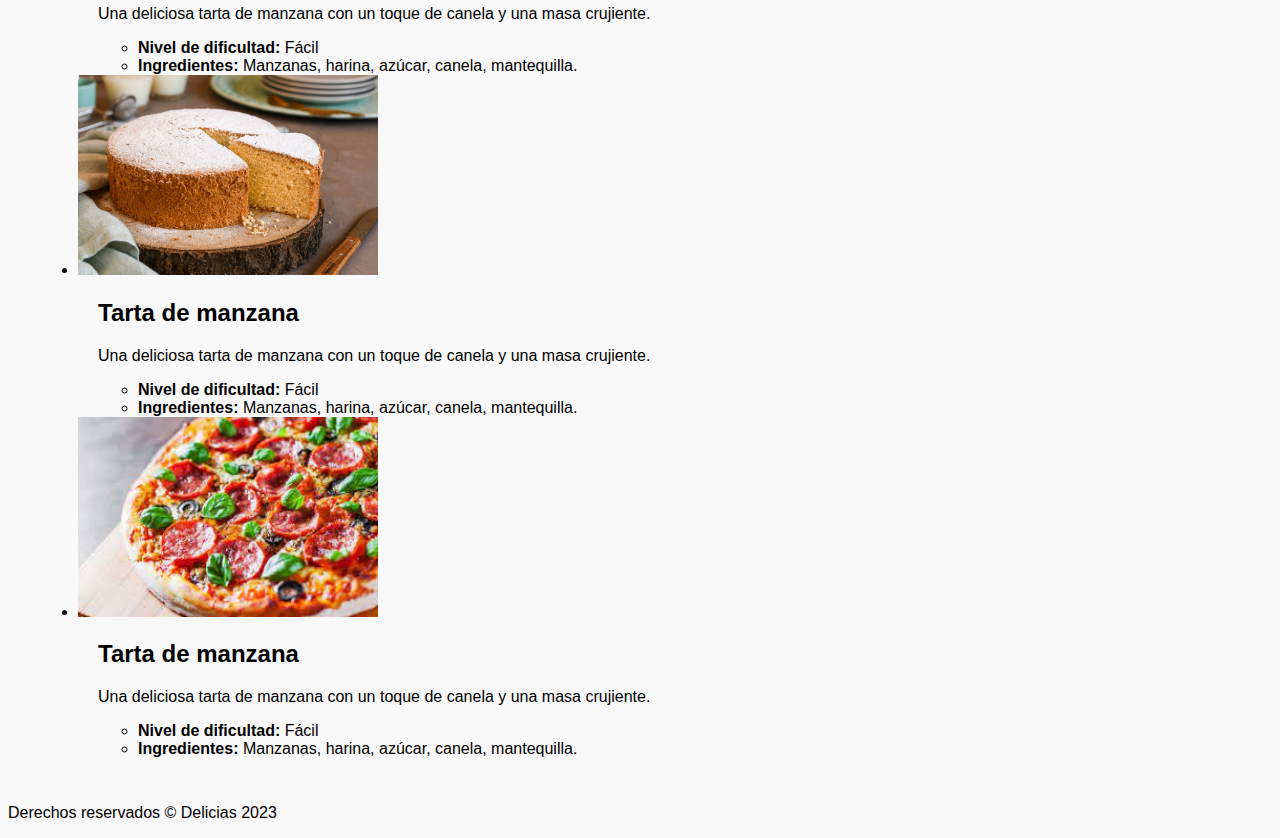
<file: HTML/recetas.html>
<!DOCTYPE html>
<html lang="es">
<head>
	<meta charset="UTF-8">
	<title>Recetas</title>
	<link rel="stylesheet" href="/CSS/estilo.css">
</head>
<body>
	<header>
		<img src="/imagenes/Logo-Delicias.png" alt="Logo Delicias" class="delicias">
		<hr>
      <nav class="myDiv">
        <li><a href="/index.html"> INICIO </a></li>
        <li><a href="sobre_mi.html"> SOBRE MÍ </a></li>
        <li><a href="/HTML/recetas.html"> RECETAS </a></li>
        <li><a href="contacto.html"> CONTACTO </a></li>
        <li><a href="otras_cosas.html"> OTRAS COSAS </a></li>
        <link rel="stylesheet" href="/CSS/estilo.css">
      </nav>
      <hr>
	</header>

	<main>
		<h1>Recetas</h1>
		<section class="recetas">
			<ul>
				<li>
					<img src="/imagenes/manzana.jpg" alt="Receta 1" class="imagen">
					<div class="descripcion">
						<h2>Tarta de manzana</h2>
						<p>Una deliciosa tarta de manzana con un toque de canela y una masa crujiente.</p>
						<ul>
							<li><strong>Nivel de dificultad:</strong> Fácil</li>
							<li><strong>Ingredientes:</strong> Manzanas, harina, azúcar, canela, mantequilla.</li>
						</ul>
					</div>
				</li>
				<li>
					<img src="/imagenes/patatas.jpg" alt="Receta 2" class="imagen">
					<div class="descripcion">
							<h2>Pizza casera</h2>
							<p>Una pizza hecha en casa con los ingredientes que más te gusten y una masa esponjosa.</p>
							<ul>
								<li><strong>Nivel de dificultad:</strong> Medio</li>
								<li><strong>Ingredientes:</strong> Harina, levadura, agua, sal, tomate, queso, jamón.</li>
							</ul>
						</div>
				</li>
				<li>
					<img src="/imagenes/durum.jpg" alt="Receta 3" class="imagen">
					<div class="descripcion">
							<h2>Ensalada de pollo</h2>
							<p>Una ensalada fresca y saludable con pollo a la plancha y vegetales variados.</p>
							<ul>
								<li><strong>Nivel de dificultad:</strong> Fácil</li>
								<li><strong>Ingredientes:</strong> Pechuga de pollo, lechuga, tomate, cebolla, pepino, aceitunas.</li>
							</ul>
						</div>
				</li>
				<li>
					<img src="/imagenes/lasaña.jpg" alt="Receta 1" class="imagen">
					<div class="descripcion">
						<h2>Tarta de manzana</h2>
						<p>Una deliciosa tarta de manzana con un toque de canela y una masa crujiente.</p>
						<ul>
							<li><strong>Nivel de dificultad:</strong> Fácil</li>
							<li><strong>Ingredientes:</strong> Manzanas, harina, azúcar, canela, mantequilla.</li>
						</ul>
					</div>
				</li>
                <li>
					<img src="/imagenes/bizcocho.jpg" alt="Receta 1" class="imagen">
					<div class="descripcion">
						<h2>Tarta de manzana</h2>
						<p>Una deliciosa tarta de manzana con un toque de canela y una masa crujiente.</p>
						<ul>
							<li><strong>Nivel de dificultad:</strong> Fácil</li>
							<li><strong>Ingredientes:</strong> Manzanas, harina, azúcar, canela, mantequilla.</li>
						</ul>
					</div>
				</li>
                <li>
					<img src="/imagenes/pizza.jpg" alt="Receta 1" class="imagen">
					<div class="descripcion">
						<h2>Tarta de manzana</h2>
						<p>Una deliciosa tarta de manzana con un toque de canela y una masa crujiente.</p>
						<ul>
							<li><strong>Nivel de dificultad:</strong> Fácil</li>
							<li><strong>Ingredientes:</strong> Manzanas, harina, azúcar, canela, mantequilla.</li>
						</ul>
					</div>
				</li>
			</ul>
		</section>
	</main>

	<footer>
		<p>Derechos reservados © Delicias 2023</p>
	</footer>
</body>
</html>
<footer class="pie-de-pagina">
	<h3>Xarxes socials</h3>
	<div class="redes-sociales">
	  <a href="" target="_blank">Facebook</a>
	  <a href="" target="_blank">Twitter</a>
	  <a href="" target="_blank">Instagram</a>
	</div>
  </footer>
</file>
<file: CSS/receta.css>
body {
    font-family: Arial, sans-serif;
    background-color: #f8f8f8;
}

/* Estilo para la imagen del logo */
.delicias {
    display: block;
    margin: auto;
}

/* Estilo para la barra de navegación */
.myDiv {
    display: flex;
    justify-content: space-between;
    align-items: center;
    list-style: none;
    margin: 0;
    padding: 10px 0;
}

.myDiv li {
    margin-right: 20px;
}

.myDiv a {
    color: #333;
    text-decoration: none;
}

.myDiv a:hover {
    color: #7aba96;
}

.receta-item img {
    max-width: 30%; /* Hacemos que el ancho máximo sea la mitad */
    height: auto;
    display: block;
    margin-bottom: 10px;
  }

.titulo img {
    max-width: 50%;
    height: auto;
    display: block;
    margin: 10px auto; /* Centra la imagen horizontal y verticalmente */
}

.gramos {
    background-color: #7aba96;
    color: white;
    display: inline-block;
    padding: 5px 10px;
    border-radius: 5px;
    font-size: 16px;
    margin: 10px 0;
}

.dato {
    background-color: #7aba96;
    color: white;
    display: inline-block;
    padding: 5px 10px;
    border-radius: 5px;
    font-size: 16px;
    margin: 10px 0;
}

.pie-de-pagina {
    background-color: #f0f0f0;
    padding: 10px;
    text-align: center;
    position: fixed;
    bottom: 0;
    width: 100%;
  }
  
  .redes-sociales a {
    margin: 0 10px;
    text-decoration: none;
    color: #333; 
  }
  
  .redes-sociales a:hover {
    color: #007bff; 
  }
</file>
<file: CSS/estilo.css>
/* Estilo para el body */
body {
    font-family: Arial, sans-serif;
    background-color: #f8f8f8;
}

/* Estilo para la imagen del logo */
.delicias {
    display: block;
    margin: auto;
}

/* Estilo para la barra de navegación */
.myDiv {
    display: flex;
    justify-content: space-between;
    align-items: center;
    list-style: none;
    margin: 0;
    padding: 10px 0;
}

.myDiv li {
    margin-right: 20px;
}

.myDiv a {
    color: #333;
    text-decoration: none;
}

.myDiv a:hover {
    color: #7aba96;
}

/* Estilo para la sección "Sobre mi" */
.sobremi {
    text-align: center;
    margin-top: 30px;
}

.sobremi h1 {
    font-size: 36px;
    color: #7aba96;
    margin: 0;
    padding: 0;
}

/* Estilo para la imagen de la persona */
.isagil {
    display: block;
    margin: 50px auto;
    width: 300px;
    height: 300px;
    border-radius: 50%;
}

/* Estilo para el párrafo de introducción */
.sobre p {
    font-size: 18px;
    line-height: 1.5;
    margin: 30px auto;
    max-width: 600px;
    text-align: justify;
}

/* Estilo para el botón de suscripción */
.libro {
    display: flex;
    justify-content: center;
    align-items: center;
    background-color: #7aba96;
    color: white;
    padding: 30px;
    margin-top: 50px;
    max-width: 800px;
    border-radius: 10px;
    box-shadow: 0 0 10px rgba(0, 0, 0, 0.2);
}

.libro img {
    width: 120px;
    height: 120px;
    margin-right: 30px;
}

.texto1 {
    font-size: 24px;
    font-weight: bold;
    margin: 0;
}

.texto2 {
    font-size: 20px;
    font-weight: bold;
    background-color: #7aba96;
    color: white;
    padding: 10px 20px;
    border-radius: 5px;
    cursor: pointer;
    transition: all 0.3s ease-in-out;
}

.texto2:hover {
    background-color: #7aba96;
}

/* Estilo para las 4 recetas */
.recetas {
    display: flex;
    justify-content: space-between;
    align-items: center;
    margin-top: 50px;
    max-width: 800px;
}

.recetas-item {
    flex-basis: calc(25% - 10px);
    background-color: #fff;
    box-shadow: 0 0 10px rgba(0, 0, 0, 0.2);
    border-radius: 10px;
    overflow: hidden;
    margin-right: 10px;
}

.recetas-item:last-child {
    margin-right: 0;
}

.recetas-item img {
    width: 100%;
    height: 200px;
    object-fit: cover;
}

.recetas-item .fecha {
    background-color: #7aba96;
}
.receta {
    display: flex;
}
.receta-item {
    flex: 1;
    margin: 0 10px;
}
.recetas {
    display: flex;
    flex-wrap: wrap;
    justify-content: space-between;
    margin-top: 30px;
  }
  
  .receta {
    flex-basis: calc(50% - 20px);
    margin-bottom: 40px;
    text-align: center;
  }
  
  .receta img {
    max-width: 100%;
    height: auto;
    object-fit: cover;
    border-radius: 5px;
  }
  .fecha {
    background-color: #7aba96;
    color: white;
    display: inline-block;
    padding: 5px 10px;
    border-radius: 5px;
    font-size: 16px;
    margin: 10px 0;
}
/* Estilo para el contenedor de las recetas */
.recetas {
    display: flex;
    flex-wrap: wrap;
    justify-content: space-between;
    margin: 30px;
  }
  
  /* Estilo para cada receta */
  .receta {
    flex-basis: calc(33.33% - 20px);
    margin-bottom: 40px;
    box-shadow: 0 0 10px rgba(0, 0, 0, 0.2);
    border-radius: 5px;
    overflow: hidden;
  }
  
  
  /* Estilo para la información de la receta */
  .receta-info {
    padding: 20px;
  }
  
  /* Estilo para el título de la receta */
  .receta-titulo {
    font-size: 24px;
    font-weight: bold;
    margin: 0;
  }
  
  /* Estilo para el nivel de dificultad de la receta */
  .receta-dificultad {
    font-size: 16px;
    font-weight: bold;
    color: #7aba96;
    margin: 10px 0;
  }
  
  /* Estilo para la descripción de la receta */
  .receta-descripcion {
    font-size: 16px;
    line-height: 1.5;
    margin: 10px 0;
  }
  
  /* Estilo para la lista de ingredientes */
  .receta-ingredientes {
    margin: 10px 0;
  }
  
  /* Estilo para cada ingrediente */
  .receta-ingredientes li {
    font-size: 16px;
    line-height: 1.5;
    margin-left: 20px;
  }
  
  /* Estilo para el recuadro verde de la fecha */
  .receta-fecha {
    background-color: #7aba96;
    color: white;
    font-size: 16px;
    font-weight: bold;
    padding: 5px;
    border-radius: 5px;
    margin-bottom: 10px;
  }
  .receta img {
    width: 100%;
    height: auto;
    max-height: 400px;
    object-fit: cover;
  }
  .imagen {
    width: 300px;
    height: 200px;
  }
  .descripcion {
    max-width: 600px; 
    margin-left: 20px; 
  }
  

.pie-de-pagina {
  background-color: #f0f0f0;
  padding: 10px;
  text-align: center;
  position: fixed;
  bottom: 0;
  width: 100%;
}

.redes-sociales a {
  margin: 0 10px;
  text-decoration: none;
  color: #333; 
}

.redes-sociales a:hover {
  color: #007bff; 
}
</file>
